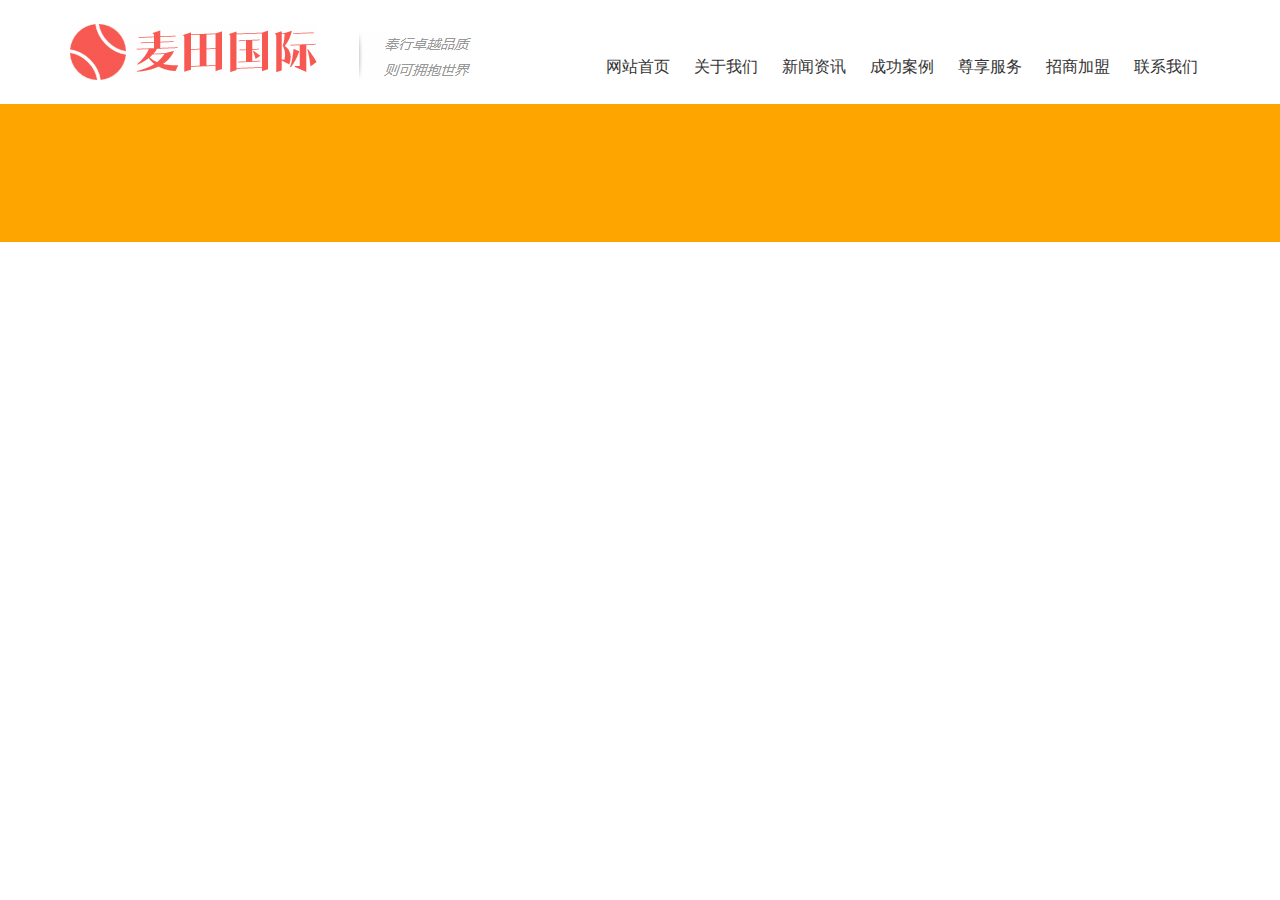
<file: 麦田/html/index.html>
<!DOCTYPE html>
<html lang="en">
<head>
    <meta charset="UTF-8">
    <meta name="viewport" content="width=device-width, initial-scale=1.0">
    <meta http-equiv="X-UA-Compatible" content="ie=edge">
    <title>Document</title>
    <link rel="stylesheet" href="../css/maitian.css">
</head>
<body>
    <!-- top -->
    <div id="top_wrap">
        <div class="top">
            <div class="top_left">
                <img src="../img/未标题-1.png" alt="">
                <img src="../img/top_middle.png" alt="">
            </div>
            <div class="top_right">
                <ul>
                    <li><a>网站首页</a></li>
                    <li><a>关于我们</a></li>
                    <li><a>新闻资讯</a></li>
                    <li><a>成功案例</a></li>
                    <li><a>尊享服务</a></li>
                    <li><a>招商加盟</a></li>
                    <li><a>联系我们</a></li>
                </ul>
            </div>
        </div>
    </div>




    <!-- footer -->
    <div id="footer_wrap">
        <div class="footer">

        </div>
    </div>
    
</body>
</html>
</file>
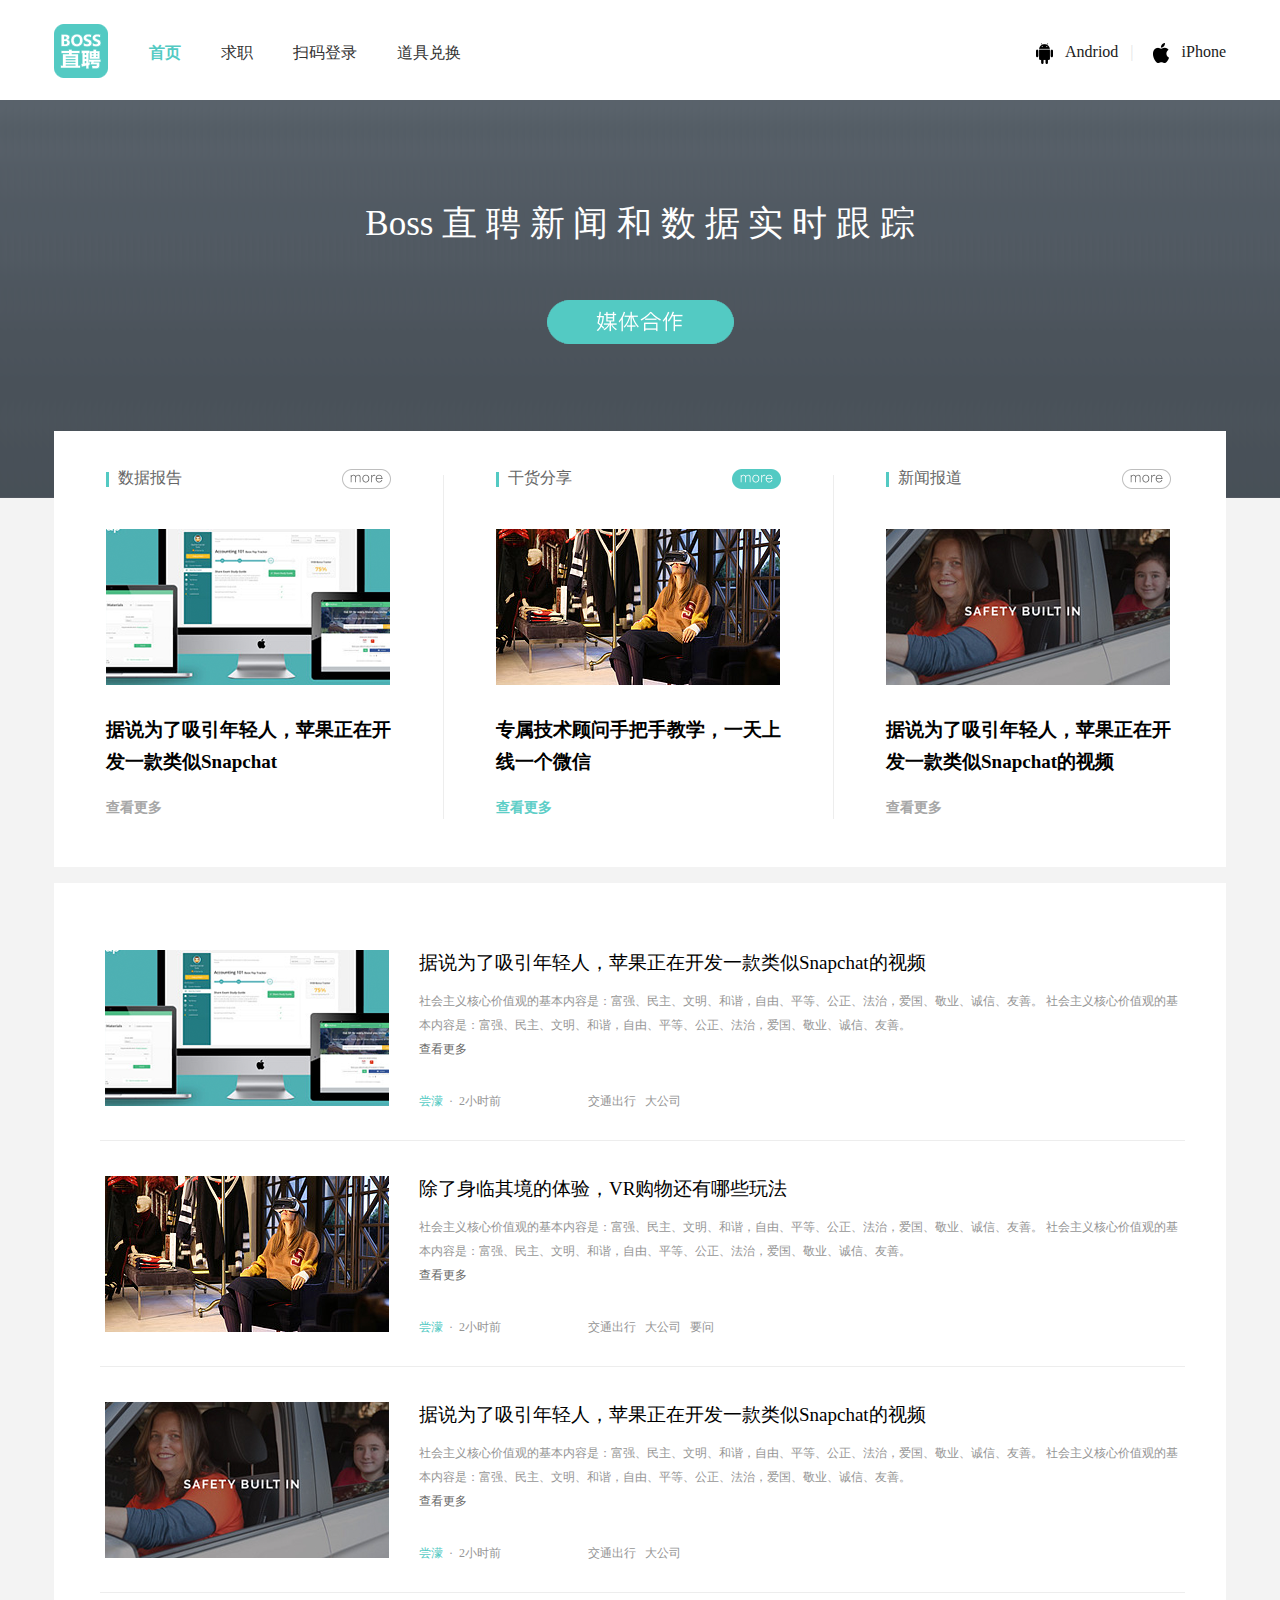
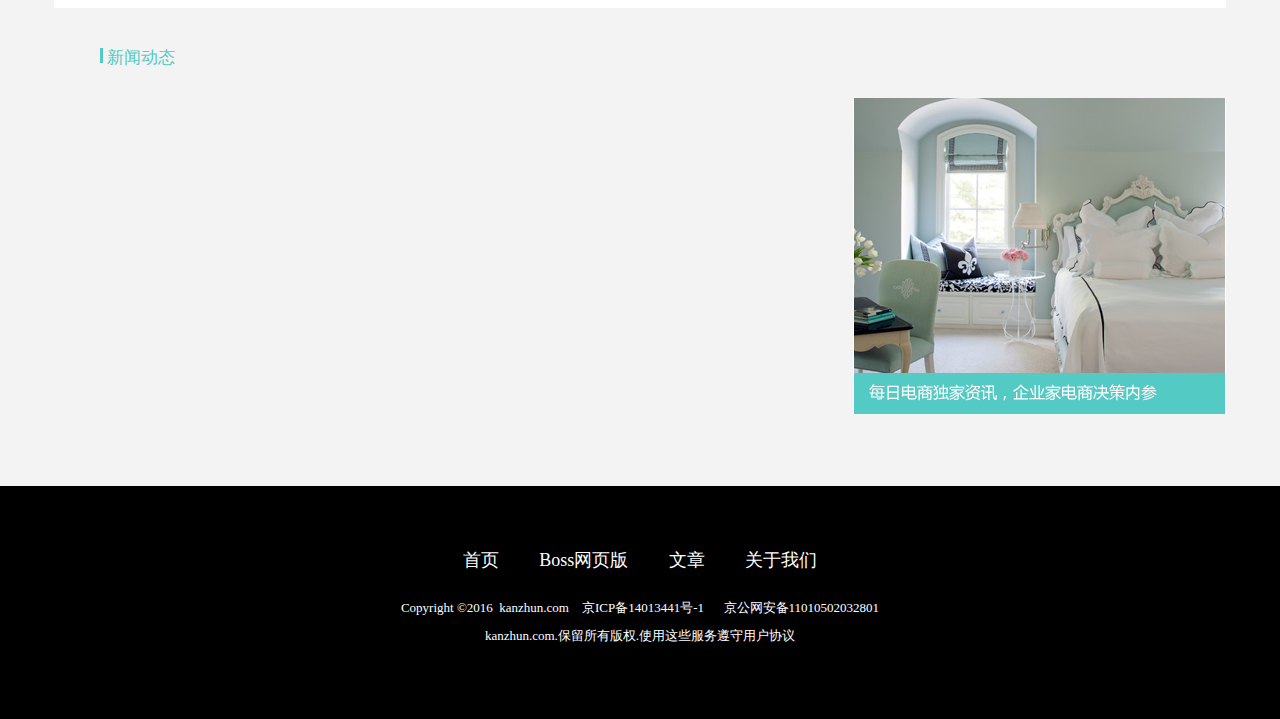
<file: boss/html/boss.html>
<!DOCTYPE html>
<html lang="en">
<head>
    <meta charset="UTF-8">
    <meta name="viewport" content="width=device-width, initial-scale=1.0">
    <meta http-equiv="X-UA-Compatible" content="ie=edge">
    <title>Document</title>
    <link rel="stylesheet" href="../css/boss.css">
</head>
<body>
    <!-- top -->
    <div class="top_wrap">
        <div class="top">
            <p>
                <img src="../img/Boss直聘/top_logo.png" alt="">
                <a href="#"><b>首页</b></a>
                <a href="#">求职</a>
                <a href="#">扫码登录</a>
                <a href="#">道具兑换</a>
            </p>
            <p class="top_right">
                <a href="#"><img src="../img/Boss直聘/top_robot.png" alt="">&nbsp; &nbsp;Andriod&nbsp;&nbsp;&nbsp;<span>|</span> </a> 
                <a href="#"><img src="../img/Boss直聘/top_apple.png" alt="">&nbsp;&nbsp;&nbsp;iPhone</a>
            </p>
        </div>
    </div>




    
    <!-- banner -->
    <div class="banner_wrap">
        <div class="banner">
            <h4>Boss 直 聘 新 闻 和 数 据 实 时 跟 踪</h4>
            <p><a href="#"><img src="../img/Boss直聘/banner_center.png" alt=""></a></p>
        </div>
    </div>





    <!-- content -->
    <div class="content_wrap">
        <div class="content">
            <div class="content_top">
                <span>数据报告</span>
                <a href="#"></a>
            </div>
            <dl>
                <dt><img src="../img/Boss直聘/content01.png" alt=""></dt>
                <dd>据说为了吸引年轻人，苹果正在开发一款类似Snapchat</dd>
                <dd><a href="#">查看更多</a></dd>
            </dl>
            
        </div>
        <div class="content more">
            <div class="content_top">
                <span>干货分享</span>
                <a href="#"></a>
            </div>
            <dl>
                <dt><img src="../img/Boss直聘/content02.png" alt=""></dt>
                <dd>专属技术顾问手把手教学，一天上线一个微信</dd>
                <dd><a href="#">查看更多</a></dd>
            </dl>
        </div>
        <div class="content content_right">
            <div class="content_top">
                <span>新闻报道</span>
                <a href="#"></a>
            </div>
            <dl>
                <dt><img src="../img/Boss直聘/content03.png" alt=""></dt>
                <dd>据说为了吸引年轻人，苹果正在开发一款类似Snapchat的视频</dd>
                <dd><a href="#">查看更多</a></dd>
            </dl>
        </div>


    </div>





    <!-- explain解释说明 -->
    <div class="explain_wrap">
        <dl>
            <dt><img src="../img/Boss直聘/content01.png" alt=""></dt>
            <dd>据说为了吸引年轻人，苹果正在开发一款类似Snapchat的视频</dd>
            <dd><p>
                社会主义核心价值观的基本内容是：富强、民主、文明、和谐，自由、平等、公正、法治，爱国、敬业、诚信、友善。
                社会主义核心价值观的基本内容是：富强、民主、文明、和谐，自由、平等、公正、法治，爱国、敬业、诚信、友善。<br>
                <a href="#">查看更多</a>
            </p></dd>
            <dd><p>
                <span>尝濛</span>&nbsp;&nbsp;&middot;&nbsp;&nbsp;2小时前&nbsp;&nbsp;&nbsp;&nbsp;&nbsp;&nbsp;&nbsp;
                &nbsp;&nbsp;&nbsp;&nbsp;&nbsp;&nbsp;&nbsp;&nbsp;&nbsp;&nbsp;&nbsp;&nbsp;&nbsp;&nbsp;&nbsp;&nbsp;
                <!-- <img src="../img/Boss直聘/xiaotubiao.png" alt=""> -->
                &nbsp;&nbsp;&nbsp;&nbsp;交通出行  &nbsp;&nbsp;大公司    
            </p></dd>
        </dl>
        <dl>
            <dt><img src="../img/Boss直聘/content02.png" alt=""></dt>
            <dd>除了身临其境的体验，VR购物还有哪些玩法</dd>
            <dd><p>
                社会主义核心价值观的基本内容是：富强、民主、文明、和谐，自由、平等、公正、法治，爱国、敬业、诚信、友善。
                社会主义核心价值观的基本内容是：富强、民主、文明、和谐，自由、平等、公正、法治，爱国、敬业、诚信、友善。<br>
                <a href="#">查看更多</a>
            </p></dd>
            <dd><p>
                <span>尝濛</span>&nbsp;&nbsp;&middot;&nbsp;&nbsp;2小时前&nbsp;&nbsp;&nbsp;&nbsp;&nbsp;&nbsp;&nbsp;
                &nbsp;&nbsp;&nbsp;&nbsp;&nbsp;&nbsp;&nbsp;&nbsp;&nbsp;&nbsp;&nbsp;&nbsp;&nbsp;&nbsp;&nbsp;&nbsp;
                <!-- <img src="../img/Boss直聘/xiaotubiao.png" alt=""> -->
                &nbsp;&nbsp;&nbsp;&nbsp;交通出行  &nbsp;&nbsp;大公司 &nbsp;&nbsp;要问
            </p></dd>
        </dl>
        <dl>
            <dt><img src="../img/Boss直聘/content03.png" alt=""></dt>
            <dd>据说为了吸引年轻人，苹果正在开发一款类似Snapchat的视频</dd>
            <dd><p>
                社会主义核心价值观的基本内容是：富强、民主、文明、和谐，自由、平等、公正、法治，爱国、敬业、诚信、友善。
                社会主义核心价值观的基本内容是：富强、民主、文明、和谐，自由、平等、公正、法治，爱国、敬业、诚信、友善。<br>
                <a href="#">查看更多</a>
            </p></dd>
            <dd><p>
                <span>尝濛</span>&nbsp;&nbsp;&middot;&nbsp;&nbsp;2小时前&nbsp;&nbsp;&nbsp;&nbsp;&nbsp;&nbsp;&nbsp;
                &nbsp;&nbsp;&nbsp;&nbsp;&nbsp;&nbsp;&nbsp;&nbsp;&nbsp;&nbsp;&nbsp;&nbsp;&nbsp;&nbsp;&nbsp;&nbsp;
                <!-- <img src="../img/Boss直聘/xiaotubiao.png" alt=""> -->
                &nbsp;&nbsp;&nbsp;&nbsp;交通出行  &nbsp;&nbsp;大公司    
            </p></dd>
        </dl>
            

    </div>





    <!-- bottom_news -->
    <div class="bottom_wrap">
        <div class="bottom_left">
            <div></div>
            <p>新闻动态</p>
            <!-- <dl class="news_one">
                <dt><img src="../img/Boss直聘/news_one.png" alt=""></dt>
                <dd><a href="#">推动电子商务的第一选择，助力三网融合的首选伙伴</a></dd>
            </dl> -->
        </div>
        
        <div class="news_bigpic">
            <img src="../img/Boss直聘/news_four.png" alt="">
        </div>
    </div>




    <!-- footer -->
    <div class="footer_wrap">
        <div class="footer">
            <div>
                <a href="#">首页</a> &nbsp;&nbsp;&nbsp;&nbsp;&nbsp;&nbsp;&nbsp;
                <a href="#">Boss网页版</a> &nbsp;&nbsp;&nbsp;&nbsp;&nbsp;&nbsp;&nbsp;
                <a href="#">文章</a> &nbsp;&nbsp;&nbsp;&nbsp;&nbsp;&nbsp;&nbsp;
                <a href="#">关于我们</a>    
            </div>
            <p>
                Copyright &copy;2016 &nbsp;kanzhun.com &nbsp;&nbsp;&nbsp;京ICP备14013441号-1&nbsp;&nbsp;
                 &nbsp;&nbsp;&nbsp;<a href="#">京公网安备11010502032801</a><br>
                kanzhun.com.保留所有版权.使用这些服务遵守用户协议
            </p>
        </div>
    </div>




</body>
</html>
</file>
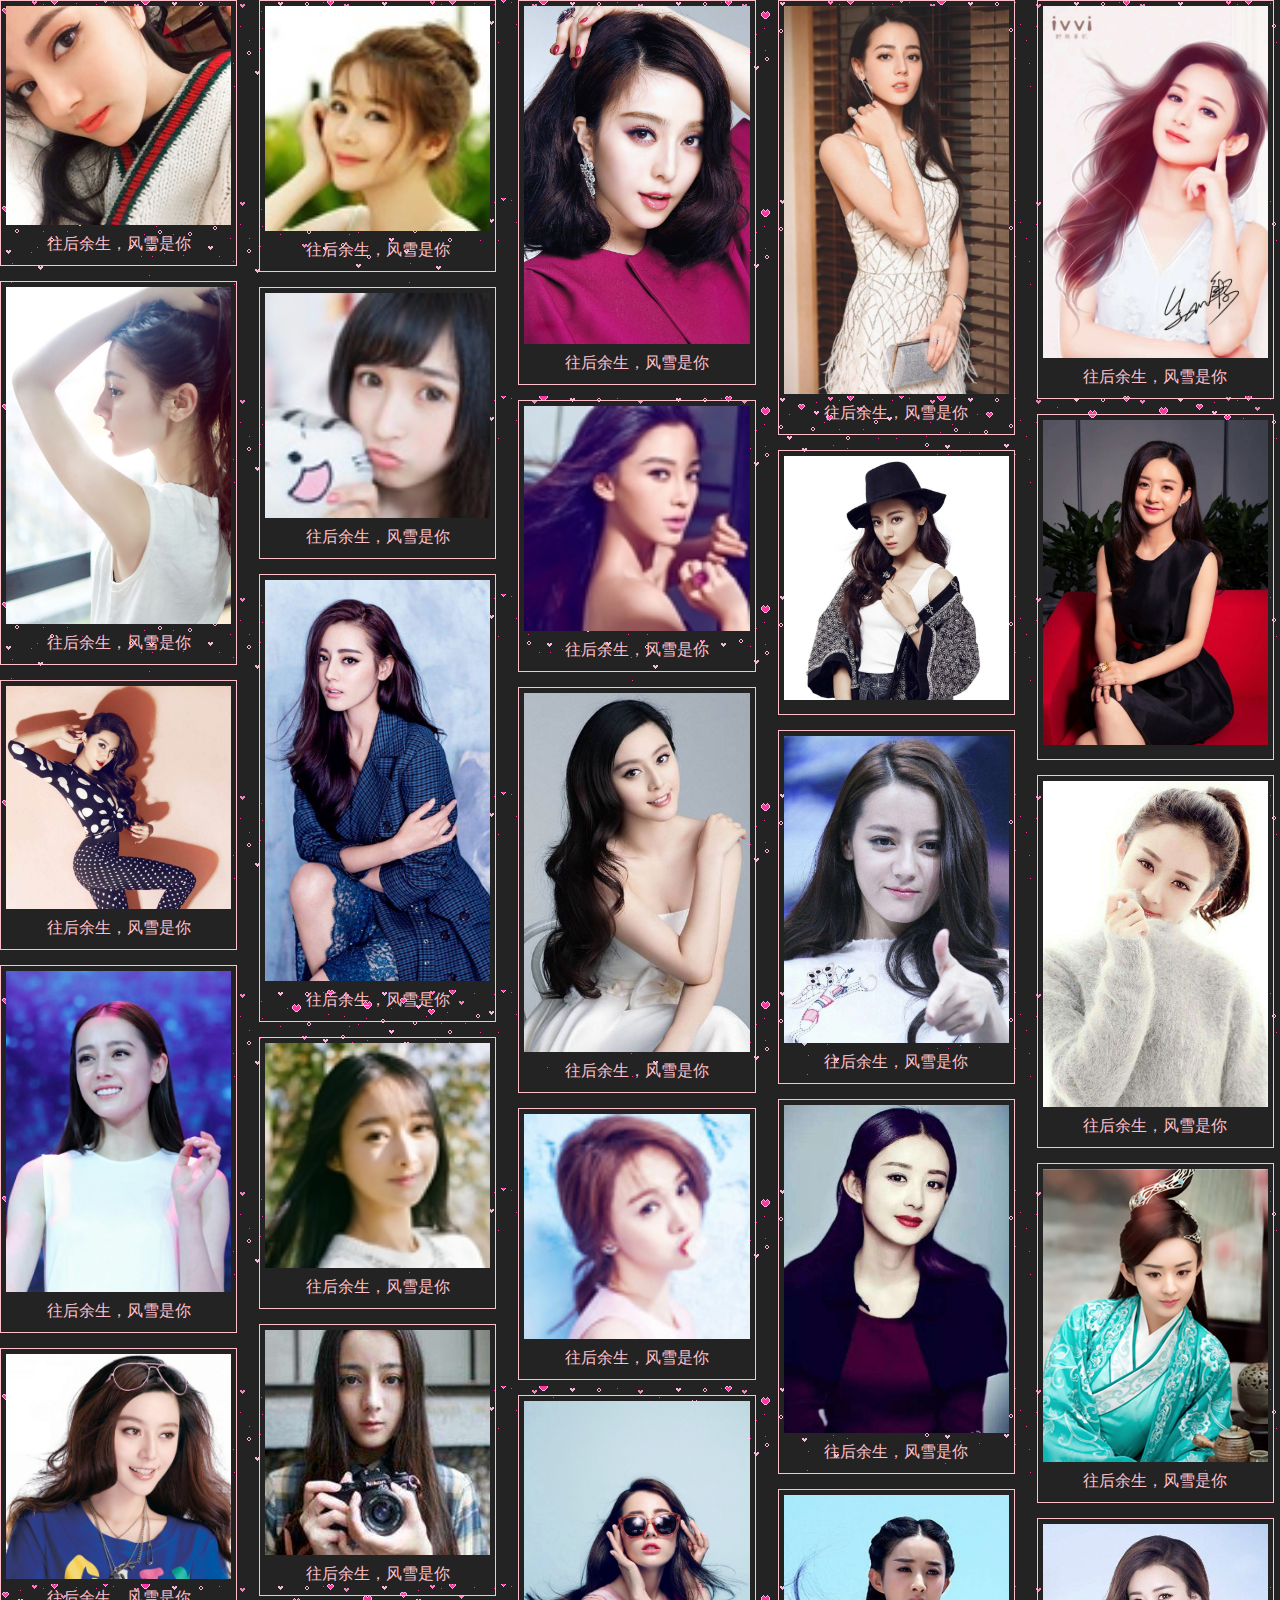
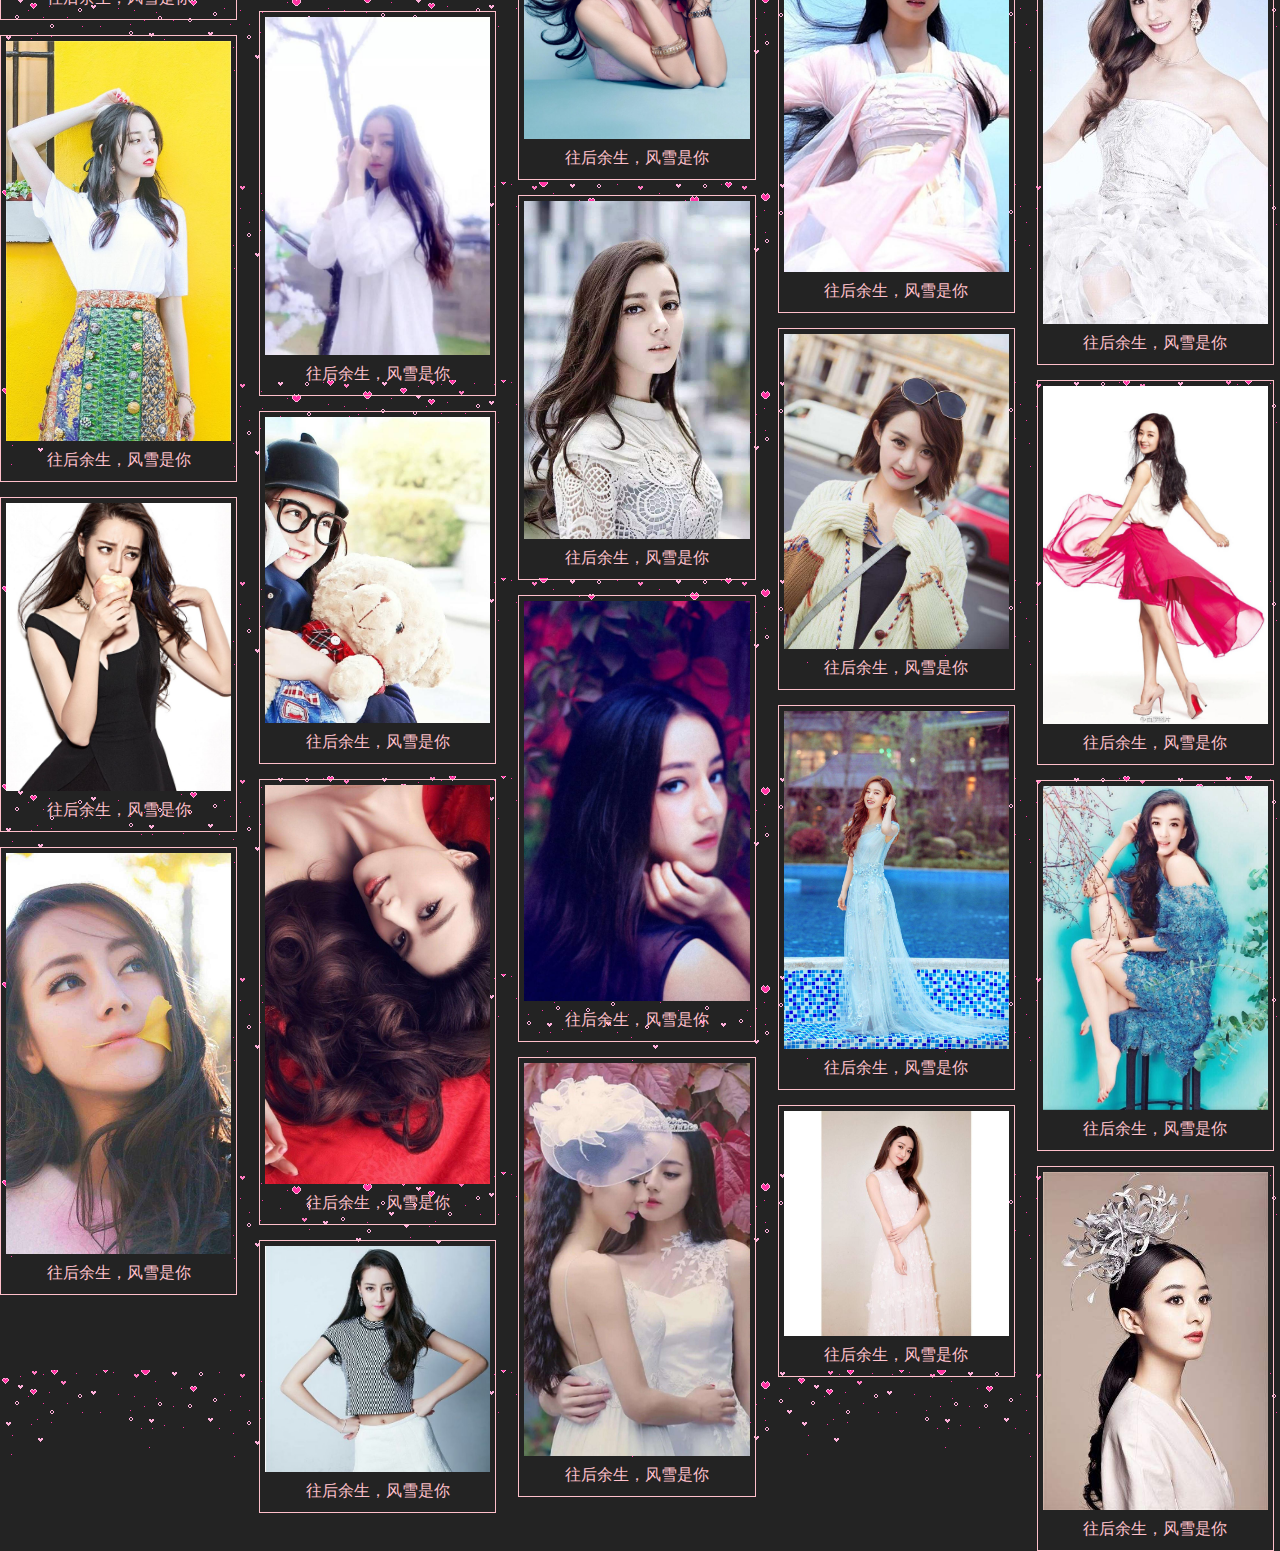
<file: 仿瀑布流/html/仿瀑布流.html>
<!DOCTYPE html>
<html lang="en">

<head>
    <meta charset="UTF-8">
    <meta name="viewport" content="width=device-width, initial-scale=1.0">
    <meta http-equiv="X-UA-Compatible" content="ie=edge">
    <title>Document</title>
    <style>
        * {
            margin: 0;
            padding: 0;
        }
        body{
            background: #232323 url(../img/a.png);
            column-count: 5;
        }
        figure{
            border: 1px solid pink;
            margin: 0 6px 15px 0;
            padding: 5px;
            break-inside: avoid
        }
        img{
            width: 100%;
        }
        figcaption{
            color: pink;
            text-align: center;
            margin: 5px 0
        }





    </style>
</head>

<body>

    <figure>
        <img src="../img/1.jpg" alt="">
        <figcaption>往后余生，风雪是你</figcaption>
    </figure>
    <figure>
        <img src="../img/2.jpg" alt="">
        <figcaption>往后余生，风雪是你</figcaption>
    </figure>
    <figure>
        <img src="../img/3.jpg" alt="">
        <figcaption>往后余生，风雪是你</figcaption>
    </figure>
    <figure>
        <img src="../img/4.jpg" alt="">
        <figcaption>往后余生，风雪是你</figcaption>
    </figure>
    <figure>
        <img src="../img/5.jpg" alt="">
        <figcaption>往后余生，风雪是你</figcaption>
    </figure>
    <figure>
        <img src="../img/7.jpg" alt="">
        <figcaption>往后余生，风雪是你</figcaption>
    </figure>
    <figure>
        <img src="../img/8.jpg" alt="">
        <figcaption>往后余生，风雪是你</figcaption>
    </figure>
    <figure>
        <img src="../img/10.jpg" alt="">
        <figcaption>往后余生，风雪是你</figcaption>
    </figure>
    <figure>
        <img src="../img/11.jpg" alt="">
        <figcaption>往后余生，风雪是你</figcaption>
    </figure>
    <figure>
        <img src="../img/12.jpg" alt="">
        <figcaption>往后余生，风雪是你</figcaption>
    </figure>
    <figure>
        <img src="../img/13.jpg" alt="">
        <figcaption>往后余生，风雪是你</figcaption>
    </figure>
    <figure>
        <img src="../img/14.jpg" alt="">
        <figcaption>往后余生，风雪是你</figcaption>
    </figure>
    <figure>
        <img src="../img/16.jpg" alt="">
        <figcaption>往后余生，风雪是你</figcaption>
    </figure>
    <figure>
        <img src="../img/17.jpg" alt="">
        <figcaption>往后余生，风雪是你</figcaption>
    </figure>
    <figure>
        <img src="../img/18.jpg" alt="">
        <figcaption>往后余生，风雪是你</figcaption>
    </figure>
    <figure>
        <img src="../img/19.jpg" alt="">
        <figcaption>往后余生，风雪是你</figcaption>
    </figure>
    <figure>
        <img src="../img/20.jpg" alt="">
        <figcaption>往后余生，风雪是你</figcaption>
    </figure>
    <figure>
        <img src="../img/22.jpg" alt="">
        <figcaption>往后余生，风雪是你</figcaption>
    </figure>
    <figure>
        <img src="../img/23.jpg" alt="">
        <figcaption>往后余生，风雪是你</figcaption>
    </figure>
    <figure>
        <img src="../img/24.jpg" alt="">
        <figcaption>往后余生，风雪是你</figcaption>
    </figure>
    <figure>
        <img src="../img/25.jpg" alt="">
        <figcaption>往后余生，风雪是你</figcaption>
    </figure>
    <figure>
        <img src="../img/26.jpg" alt="">
        <figcaption>往后余生，风雪是你</figcaption>
    </figure>
    <figure>
        <img src="../img/27.jpg" alt="">
        <figcaption>往后余生，风雪是你</figcaption>
    </figure>
    <figure>
        <img src="../img/28.jpg" alt="">
        <figcaption>往后余生，风雪是你</figcaption>
    </figure>
    <figure>
        <img src="../img/29.jpg" alt="">
        <figcaption>往后余生，风雪是你</figcaption>
    </figure>
    <figure>
        <img src="../img/30.jpg" alt="">
        <figcaption>往后余生，风雪是你</figcaption>
    </figure>
    <figure>
        <img src="../img/31.jpg" alt="">
        <figcaption></figcaption>
    </figure>
    <figure>
        <img src="../img/32.jpg" alt="">
        <figcaption>往后余生，风雪是你</figcaption>
    </figure>
    <figure>
        <img src="../img/33.jpg" alt="">
        <figcaption>往后余生，风雪是你</figcaption>
    </figure>
    <figure>
        <img src="../img/34.jpg" alt="">
        <figcaption>往后余生，风雪是你</figcaption>
    </figure>
    <figure>
        <img src="../img/35.jpg" alt="">
        <figcaption>往后余生，风雪是你</figcaption>
    </figure>
    <figure>
        <img src="../img/36.jpg" alt="">
        <figcaption>往后余生，风雪是你</figcaption>
    </figure>
    <figure>
        <img src="../img/37.jpg" alt="">
        <figcaption>往后余生，风雪是你</figcaption>
    </figure>
    <figure>
        <img src="../img/38.jpg" alt="">
        <figcaption>往后余生，风雪是你</figcaption>
    </figure>
    <figure>
        <img src="../img/39.jpg" alt="">
        <figcaption></figcaption>
    </figure>
    <figure>
        <img src="../img/40.jpg" alt="">
        <figcaption>往后余生，风雪是你</figcaption>
    </figure>
    <figure>
        <img src="../img/41.jpg" alt="">
        <figcaption>往后余生，风雪是你</figcaption>
    </figure>
    <figure>
        <img src="../img/42.jpg" alt="">
        <figcaption>往后余生，风雪是你</figcaption>
    </figure>
    <figure>
        <img src="../img/43.jpg" alt="">
        <figcaption>往后余生，风雪是你</figcaption>
    </figure>
    <figure>
        <img src="../img/44.jpg" alt="">
        <figcaption>往后余生，风雪是你</figcaption>
    </figure>
    <figure>
        <img src="../img/45.jpg" alt="">
        <figcaption>往后余生，风雪是你</figcaption>
    </figure>
    

</body>

</html>
</file>
<file: 麦田/css/maitian.css>
/* 重置样式  */

body, ul, dl, dt, dd, p, ol, h1, h2, h3, h4, h5, h6, form, img, table, fieldset, legend {
    margin: 0;
    padding: 0;
}

ul, li, ol {
    list-style: none;
}

img, fieldset {
    border: 0;
}

img {
    display: block;
}

a {
    text-decoration: none;
    color: #333;
}

h1, h2, h3, h4, h5, h6 {
    font-weight: 100;
}

body {
    font-family: "微软雅黑";
}

input, a {
    outline: none;
}

/* top */

#top_wrap {
    width: 100%
}

.top {
    width: 1140px;
    height: 104px;
    margin: 0 auto;
    overflow: hidden
}

.top_left {
    float: left;
}

.top_left img {
    margin: 24px 38px 0 0;
    display: inline-block;
}

.top .top_right {
    width: 616px;
    height: 72px;
    float: right;
    margin-top: 31px
}

.top_right li {
    float: left;
}

.top_right a {
    display: block;
    width: 88px;
    height: 72px;
    /* background: url(../img/top_nav.png); */
    text-align: center;
    line-height: 72px
}

.top_right a:hover {
    background: url(../img/top_nav.png);
    color: white
}

/* footer */

#footer_wrap {
    width: 100%;
    height: 138px;
    background: #363636
}

.footer {
    height: 138px;
    background: orange;
}
</file>
<file: boss/css/boss.css>
/* 清除所有的间隙 */
*{margin: 0;padding: 0}
/* 清除列表的符号 */
li{list-style: none}
/* 清除超链接的下划线 和字体颜色*/
a{text-decoration: none;color: black}
body{background: #f3f3f3}




/* top */
.top_wrap{width: 100%;height: 100px;background: white}
.top{width: 1172px;height: 100px;margin: 0 auto;}
/* 左边的logo和链接 */
.top p{height: 56px;margin-top: 23px;float: left}
.top img{float: left}
.top a{display: block;float: left;margin: 20px 0 0 40px;color: #333}
.top a b{color:#53cac3 }
.top a:hover{color: #53cac3}
/* 右边 */
.top .top_right{float: right;}
.top .top_right a{display: block;margin-left: 19px;color: #202020}
.top .top_right a span{color: #e5e5e5}
.top .top_right a:hover{color: #202020}





/* banner */
/* 最外面的插入图片平铺  当背景 */
.banner_wrap{width: 100%;height: 399px;background-image: url(../img/Boss直聘/bg.png)}
/* 出现了margin解析问题 */
.banner{width: 1172px;height: 399px;margin: auto;overflow: hidden;}
.banner h4{color: white;font-size: 35px;font-weight: 500;text-align: center;margin-top: 100px}
.banner p{margin: 52px auto;text-align: center}





/* content */
/* 最外面的 */
.content_wrap{width: 1172px;height: 436px;background: white;margin: -68px auto 0;overflow: hidden;}
/* 三个主体 */
.content_wrap .content{width: 285px;height: 334px;border-right: 1px solid #ededed;margin-top: 44px;padding: 5px 52px;float: left;}
/* 主体里面的内容 */
.content_top{height: 15px;border-left: 3px solid #53cac3;padding-left: 9px;margin: -8px 0 42px;}
.content_wrap span {display: block;width:90px;font-size: 16px;color: #666;float: left;margin-top: -4px}
.content_wrap  a{display: block;width: 49px;height: 20px;background-image: url(../img/Boss直聘/content_more.png);float: right;margin-top: -3px}
/* 中间不一样的色彩 */
.content_wrap .more a{background-position: 0 -30px;color: #5ecec7}
/* 鼠标划过的时候 */
.content_wrap  a:hover{background-position: 0 -30px}
/* 这是下面图片加文字的dl */
.content_wrap dl img{margin-bottom: 25px}
.content_wrap dl dd{font: bold 19px/32px "微软雅黑"}
.content_wrap dl dd a{font-size: 14px;color: #a7a7a7;float: left;background-image: none;width: 60px;margin-top: 14px}
.content_wrap dl dd a:hover{color: #5ecec7}
/* 去掉右边的右边框 */
.content_wrap .content_right{border: none;margin-right: -1px}




/* explain解释说明 */
.explain_wrap{width: 1080px;height: 693px;background: white;margin: 16px auto 15px;padding:32px 46px 0}
.explain_wrap dl{width: 100%;height: 190px;padding: 35px 0 0 5px;border-bottom: 1px solid #ededed}
.explain_wrap dl img{float: left;margin-right: 30px}
.explain_wrap dd{font-size: 19px;margin-bottom: 13px}
.explain_wrap dd p{font: 12px/24px "微软雅黑";color: #959595;margin-bottom: 28px}
.explain_wrap dd p a{color: #666}
.explain_wrap dd p img{clear: both;margin-left:464px;}
.explain_wrap dd p span{color: #53cac3}




/* bottom_news */
.bottom_wrap{width: 1126px;height: 433px;margin: auto;padding-left: 46px;}
/* 左边 */
.bottom_wrap .bottom_left{width: 648px;display: inline-block}
/* 前面的“|” */
.bottom_left div{height: 15px;border-left: 3px solid #53cac3 ;display: inline-block;margin-top: 0}
/* 新闻动态 */
.bottom_wrap p{display: inline-block;margin-top: 23px;font-size: 17px;color: #53cac3;margin-bottom: 14px}
/* 三个div */
/* .bottom_left dl{width: 648px;border-bottom: 1px dotted #888;display: inline-block;margin-top: 15px;height: 104px} */
/* .bottom_left dl dt{width: 150px;display: inline} */
/* .bottom_wrap .bottom-left{float: left;margin-right:17px;  } */
/* .bottom-left dl a{float: left;display:inline-block} */
/* .bottom_wrap .news_one{height: 104px} */
/* .bottom-left .news_one a{color: #53cac3} */

/* 这是右下的图 */
.bottom_wrap .news_bigpic{float: right;margin-top: 75px}




/* footer */
.footer_wrap{width: 100%;height: 233px;background: black;margin-top: 30px}
.footer{width: 1172px;height: 233px;margin: auto;overflow: hidden;color: white}
.footer div{font-size: 18px; margin: 62px 0 22px;text-align: center;font-weight: 400}
.footer a{color: white}
.footer p{font: 13px/28px "微软雅黑";text-align: center;}
.footer p a:hover{color: #53cac3}
</file>
